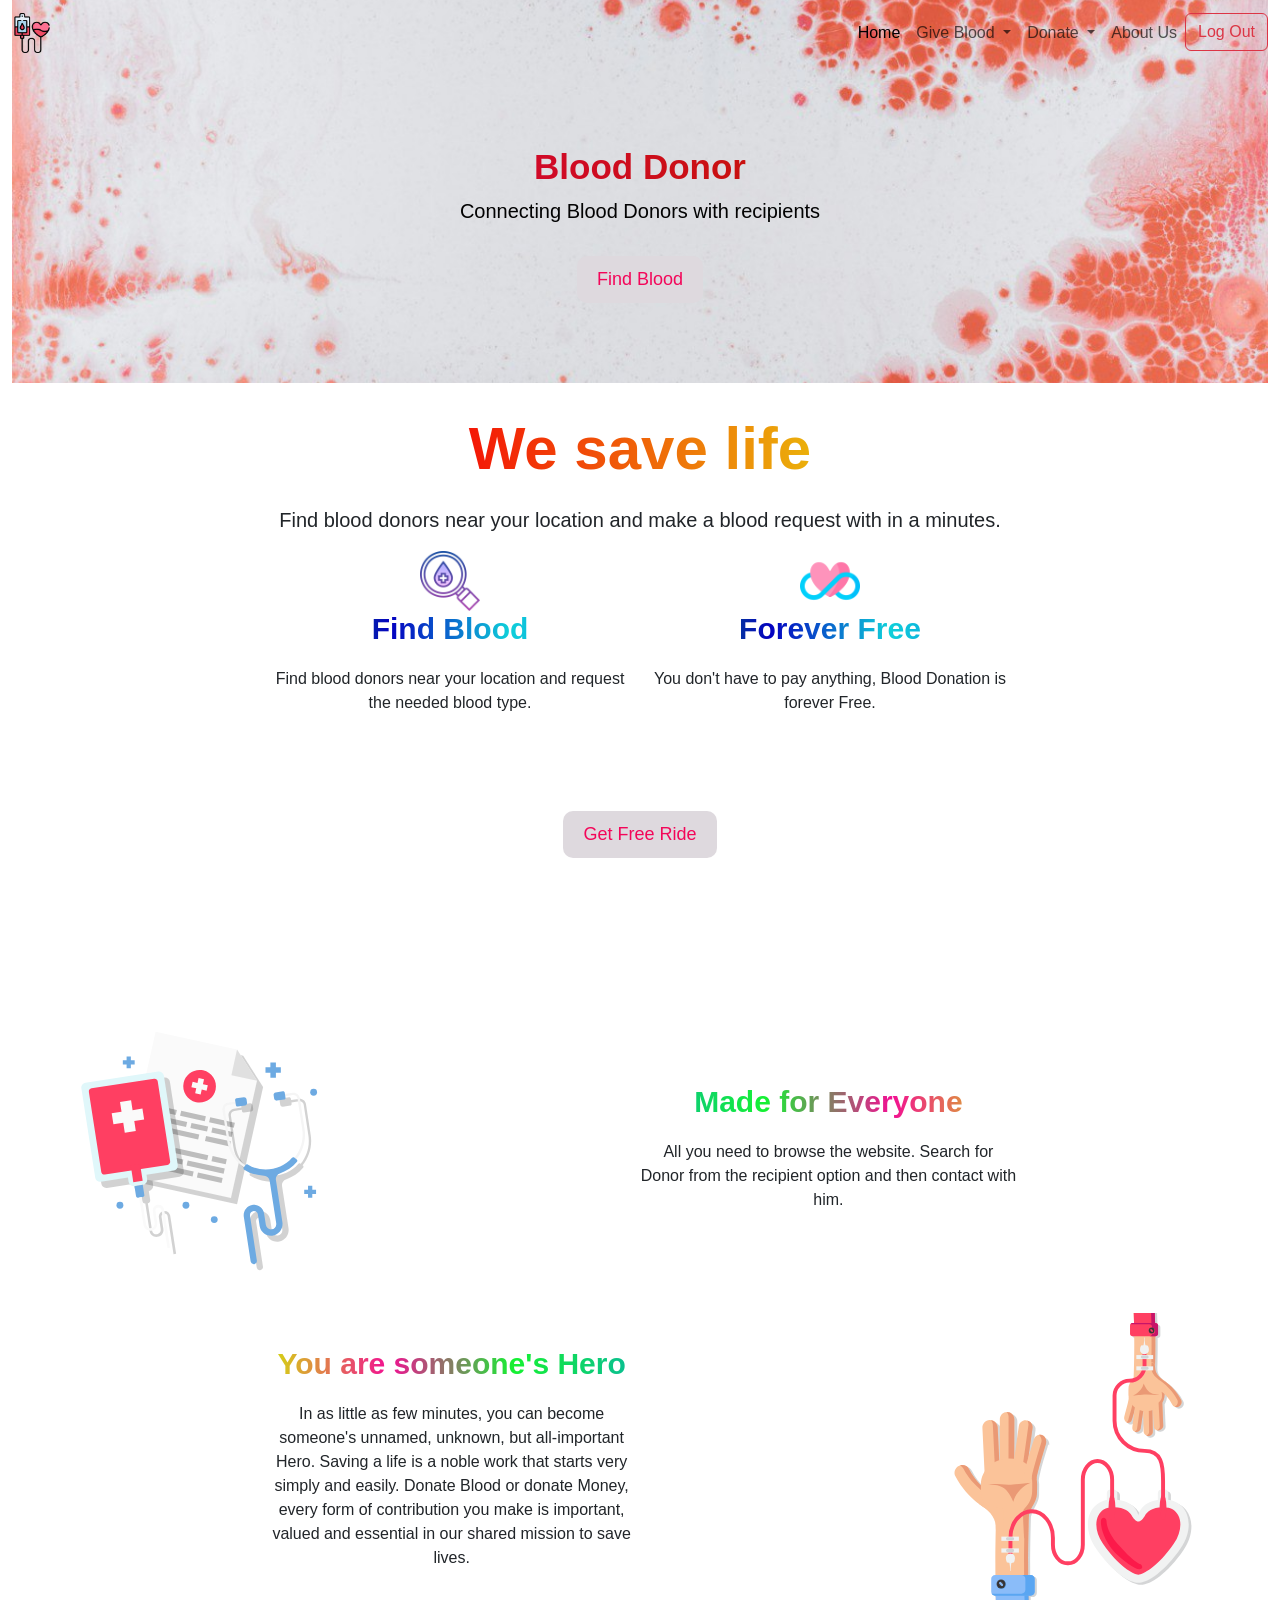
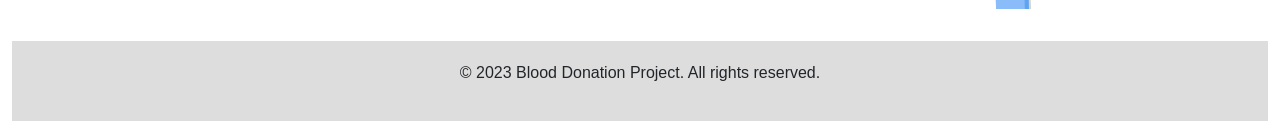
<file: index.html>
<!DOCTYPE html>
<html lang="en">
  <head>
    <meta charset="UTF-8" />
    <meta name="viewport" content="width=device-width, initial-scale=1.0" />
    <title>Blood Donation Project</title>
    <link
      href="https://cdn.jsdelivr.net/npm/bootstrap@5.3.0-alpha3/dist/css/bootstrap.min.css"
      rel="stylesheet"
      integrity="sha384-KK94CHFLLe+nY2dmCWGMq91rCGa5gtU4mk92HdvYe+M/SXH301p5ILy+dN9+nJOZ"
      crossorigin="anonymous"
    />
    <script
      src="https://cdn.jsdelivr.net/npm/bootstrap@5.3.0-alpha3/dist/js/bootstrap.bundle.min.js"
      integrity="sha384-ENjdO4Dr2bkBIFxQpeoTz1HIcje39Wm4jDKdf19U8gI4ddQ3GYNS7NTKfAdVQSZe"
      crossorigin="anonymous"
    ></script>
    <link rel="stylesheet" href="style.css" />
  </head>

  <body>
    <div class="container-fluid">
      <div class="banner">
        <header>
          <nav class="navbar navbar-expand-lg navbar-red bg-red static-top">
            <a class="navbar-brand" href="index.html">
              <img
                src="image/blood-donation.png"
                title="Blood Donor"
                alt="..."
                height="40"
              />
            </a>
            <button
              class="navbar-toggler"
              type="button"
              data-bs-toggle="collapse"
              data-bs-target="#navbarSupportedContent"
              aria-controls="navbarSupportedContent"
              aria-expanded="false"
              aria-label="Toggle navigation"
            >
              <span class="navbar-toggler-icon"></span>
            </button>
            <div class="collapse navbar-collapse" id="navbarSupportedContent">
              <ul class="navbar-nav ms-auto">
                <li class="nav-item">
                  <a
                    class="nav-link active"
                    aria-current="page"
                    href="index.html"
                    >Home</a
                  >
                </li>
                <!-- <li class="nav-item">
              <a class="nav-link" href="donar.html">Donors</a>
            </li> -->
                <li class="nav-item dropdown">
                  <a
                    class="nav-link dropdown-toggle"
                    href="#"
                    id="navbarDropdown"
                    role="button"
                    data-bs-toggle="dropdown"
                    aria-expanded="false"
                  >
                    Give Blood
                  </a>
                  <ul
                    class="dropdown-menu dropdown-menu-end"
                    aria-labelledby="navbarDropdown"
                  >
                    <li>
                      <a class="dropdown-item" href="recipient.html"
                        >Find Blood Donors</a
                      >
                    </li>
                    <li>
                      <a class="dropdown-item" href="bloodwork.html"
                        >How Blood Donation Helps</a
                      >
                    </li>
                  </ul>
                </li>
                <li class="nav-item dropdown">
                  <a
                    class="nav-link dropdown-toggle"
                    href="#"
                    id="navbarDropdown"
                    role="button"
                    data-bs-toggle="dropdown"
                    aria-expanded="false"
                  >
                    Donate
                  </a>
                  <ul
                    class="dropdown-menu dropdown-menu-end"
                    aria-labelledby="navbarDropdown"
                  >
                    <li>
                      <a class="dropdown-item" href="donar.html"
                        >Donate Blood</a
                      >
                    </li>
                    <li>
                      <a class="dropdown-item" href="donatefund.html"
                        >Donate Funds</a
                      >
                    </li>
                  </ul>
                </li>
                <li class="nav-item">
                  <a class="nav-link" href="aboutus.html">About Us</a>
                </li>

                <li class="nav-item">
                  <a href="logout.php" class="btn btn-outline-danger">Log Out</a>
                </li>
              </ul>
            </div>
          </nav>
        </header>
        <section class="hero">
          <h2 class="donor">Blood Donor</h2>
          <p>Connecting Blood Donors with recipients</p>
          <button id="donate-btn">
            <a href="recipient.html">Find Blood</a>
          </button>
        </section>
      </div>
      <main>
        <section class="about">
          <div class="about_head">
            <h2 class="save">We save life</h2>
            <p>
              Find blood donors near your location and make a blood request with
              in a minutes.
            </p>
          </div>

          <div class="container">
            <div class="row">
              <div class="col-md-4">
                <div class="about_services">
                  <div class="abt_service_icon">
                    <img
                      src="image/find.png"
                      height="60"
                      width="60"
                      alt="find blood"
                    />
                  </div>
                  <h2 class="blood">Find Blood</h2>
                  <p>
                    Find blood donors near your location and request the needed
                    blood type.
                  </p>
                </div>
              </div>

              <div class="col-md-4">
                <div class="about_services">
                  <div class="abt_service_icon">
                    <img
                      src="./image/forever.png"
                      height="60"
                      width="60"
                      alt="forever free icon"
                    />
                  </div>
                  <h2 class="forever">Forever Free</h2>
                  <p>
                    You don't have to pay anything, Blood Donation is forever
                    Free.
                  </p>
                </div>
              </div>
              <section class="hero">
                <button id="donate-btn"><a href="#">Get Free Ride</a></button>
              </section>
            </div>
          </div>

          <div class="services">
            <div class="service_icon">
              <img src="./image/emergency.svg" alt="emergency icon" />
            </div>
            <div class="service-content">
              <h2 class="made">Made for Everyone</h2>
              <p>
                All you need to browse the website. Search for Donor from the
                recipient option and then contact with him.
              </p>
            </div>
          </div>
          <div class="services">
            <div class="service-content">
              <h2 class="shero">You are someone's Hero</h2>
              <p>
                In as little as few minutes, you can become someone's unnamed,
                unknown, but all-important Hero. Saving a life is a noble work
                that starts very simply and easily. Donate Blood or donate
                Money, every form of contribution you make is important, valued
                and essential in our shared mission to save lives.
              </p>
            </div>

            <div class="service_icon">
              <img src="./image/savelife.svg" alt="save icon" />
            </div>
          </div>
        </section>
      </main>

      <footer>
        <p>&copy; 2023 Blood Donation Project. All rights reserved.</p>
      </footer>
    </div>
  </body>
</html>
</file>
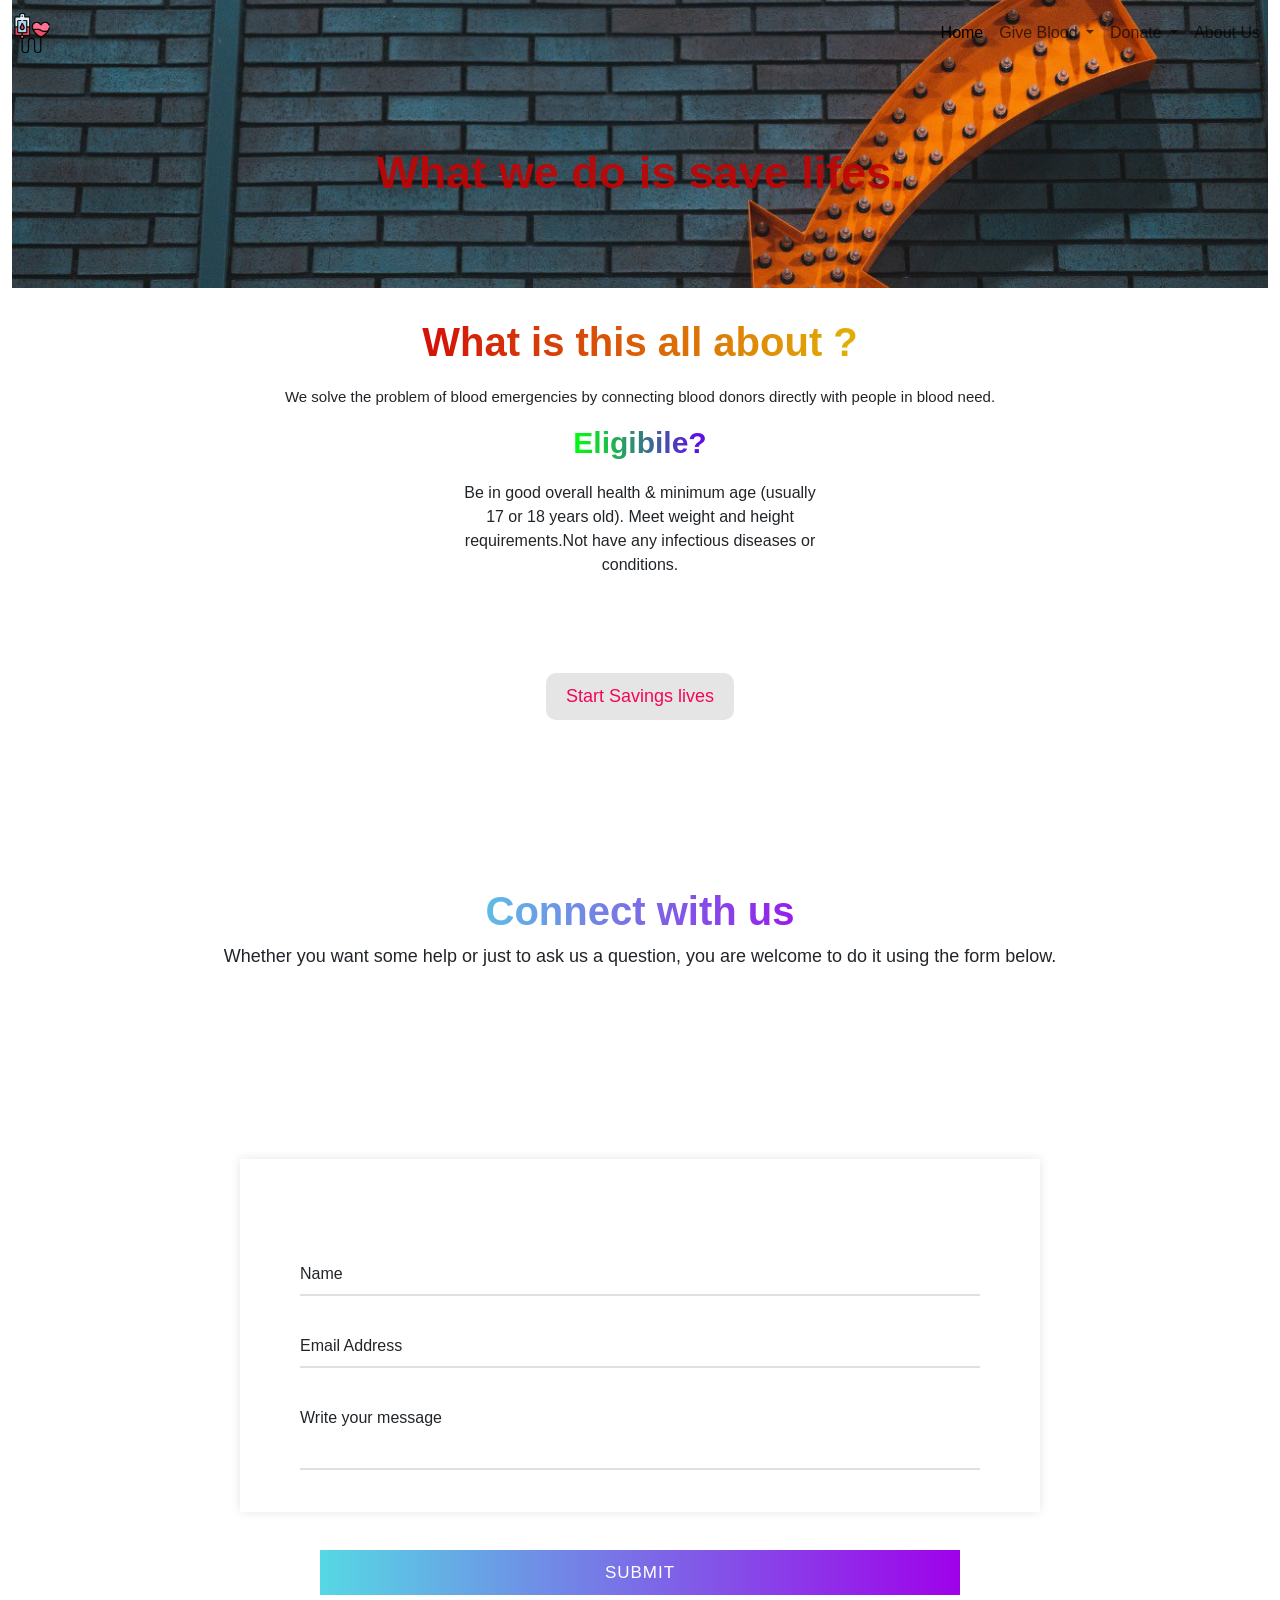
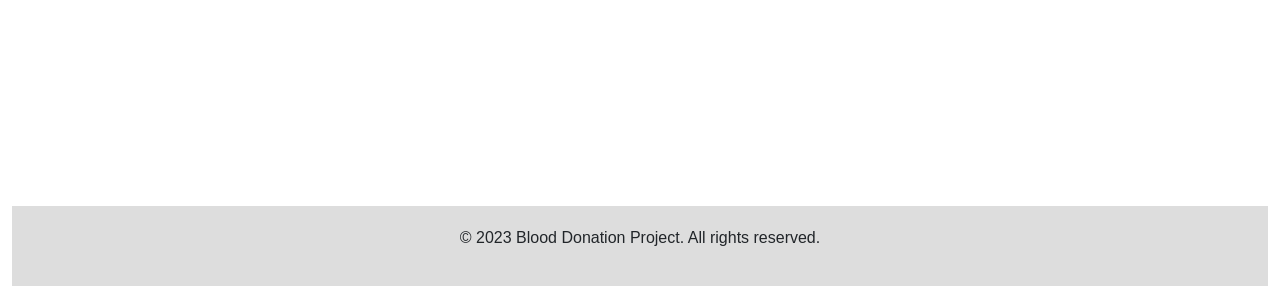
<file: aboutus.html>
<!DOCTYPE html>
<html>
  <head>
    <title>How Blood Donation Works</title>
    <link
      href="https://cdn.jsdelivr.net/npm/bootstrap@5.3.0-alpha3/dist/css/bootstrap.min.css"
      rel="stylesheet"
      integrity="sha384-KK94CHFLLe+nY2dmCWGMq91rCGa5gtU4mk92HdvYe+M/SXH301p5ILy+dN9+nJOZ"
      crossorigin="anonymous"
    />
    <script
      src="https://cdn.jsdelivr.net/npm/bootstrap@5.3.0-alpha3/dist/js/bootstrap.bundle.min.js"
      integrity="sha384-ENjdO4Dr2bkBIFxQpeoTz1HIcje39Wm4jDKdf19U8gI4ddQ3GYNS7NTKfAdVQSZe"
      crossorigin="anonymous"
    ></script>
    <link
      rel="stylesheet"
      type="text/css"
      href="https://common.olemiss.edu/_js/sweet-alert/sweet-alert.css"
    />
    <link rel="stylesheet" type="text/css" href="aboutus.css" />
  </head>
  <body>
    <div class="container-fluid">
      <div class="banner">
        <header>
          <nav class="navbar navbar-expand-lg navbar-red bg-red static-top">
            <a class="navbar-brand" href="index.html">
              <img
              src="image/blood-donation.png"
                title="Blood Donor"
                alt="..."
                height="40"
              />
            </a>
            <button
              class="navbar-toggler"
              type="button"
              data-bs-toggle="collapse"
              data-bs-target="#navbarSupportedContent"
              aria-controls="navbarSupportedContent"
              aria-expanded="false"
              aria-label="Toggle navigation"
            >
              <span class="navbar-toggler-icon"></span>
            </button>
            <div class="collapse navbar-collapse" id="navbarSupportedContent">
              <ul class="navbar-nav ms-auto">
                <li class="nav-item">
                  <a
                    class="nav-link active"
                    aria-current="page"
                    href="index.html"
                    >Home</a
                  >
                </li>
                <!-- <li class="nav-item">
                  <a class="nav-link" href="donar.html">Donors</a>
                </li> -->
                <li class="nav-item dropdown">
                  <a
                    class="nav-link dropdown-toggle"
                    href="#"
                    id="navbarDropdown"
                    role="button"
                    data-bs-toggle="dropdown"
                    aria-expanded="false"
                  >
                    Give Blood
                  </a>
                  <ul
                    class="dropdown-menu dropdown-menu-end"
                    aria-labelledby="navbarDropdown"
                  >
                    <li>
                      <a class="dropdown-item" href="recipient.html"
                        >Find Blood Donors</a
                      >
                    </li>
                    <li>
                      <a class="dropdown-item" href="bloodwork.html"
                        >How blood Donation Helps</a
                      >
                    </li>
                  </ul>
                </li>
                <li class="nav-item dropdown">
                  <a
                    class="nav-link dropdown-toggle"
                    href="bloodwork.html"
                    id="navbarDropdown"
                    role="button"
                    data-bs-toggle="dropdown"
                    aria-expanded="false"
                  >
                    Donate
                  </a>
                  <ul
                    class="dropdown-menu dropdown-menu-end"
                    aria-labelledby="navbarDropdown"
                  >
                    <li>
                      <a class="dropdown-item" href="donar.html"
                        >Donate Blood</a
                      >
                    </li>
                    <li>
                      <a class="dropdown-item" href="donatefund.html"
                        >Donate Funds</a
                      >
                    </li>
                  </ul>
                </li>
                <li class="nav-item">
                  <a class="nav-link" href="aboutus.html">About Us</a>
                </li>
              </ul>
            </div>
          </nav>
        </header>
        <section class="hero">
          <h1 class="">What we do is save lifes.</h1>
        </section>
      </div>
      <main>
        <section class="about">
          <div class="about_head">
            <h2 class="allabout">What is this all about ?</h2>
            <p>
              We solve the problem of blood emergencies by connecting blood
              donors directly with people in blood need.
            </p>
          </div>

          <div class="container">
            <div class="row">
              <div class="col-md-4">
                <div class="about_services">
                  <h2 class="eligable">Eligibile?</h2>
                  <p>
                    Be in good overall health & minimum age (usually 17 or 18
                    years old). Meet weight and height requirements.Not have any
                    infectious diseases or conditions.
                  </p>
                </div>
              </div>
              <section class="hero">
                <button id="donate-btn">
                  <a href="./donar.html">Start Savings lives</a>
                </button>
              </section>
            </div>
          </div>
        </section>
      </main>
      <div class="form-main">
        <h2 class="text">Connect with us</h2>
        <p>
          Whether you want some help or just to ask us a question, you are
          welcome to do it using the form below.
        </p>
      </div>

      <div class="connect">
        <div class="containerr">
          <!-- <div class="text">Responsive Contact us Form</div> -->
          <form
            action="aboutus.php"
            method="post"
            onsubmit="return commentAlert()"
            name="donationForm"
          >
            <div class="form-row">
              <div class="input-data">
                <input type="text" class="name" name="name" required />
                <div class="underline"></div>
                <label for="">Name</label>
              </div>
            </div>
            <div class="form-row">
              <div class="input-data">
                <input type="email" class="email" name="email" required />
                <div class="underline"></div>
                <label for="">Email Address</label>
              </div>
            </div>
            <div class="form-row">
              <div class="input-data textarea">
                <textarea
                  rows="8"
                  cols="80"
                  class="comments"
                  name="comments"
                  required
                ></textarea>
                <br />
                <div class="underline"></div>
                <label for="">Write your message</label>
                <br />
                <div class="form-row submit-btn">
                  <div class="input-data">
                    <div class="inner"></div>

                    <input type="submit" value="submit" />
                  </div>
                </div>
              </div>
            </div>
          </form>
        </div>
      </div>

      <footer>
        <p>&copy; 2023 Blood Donation Project. All rights reserved.</p>
      </footer>
    </div>
    <script src="aboutus.js"></script>
  </body>
</html>
</file>
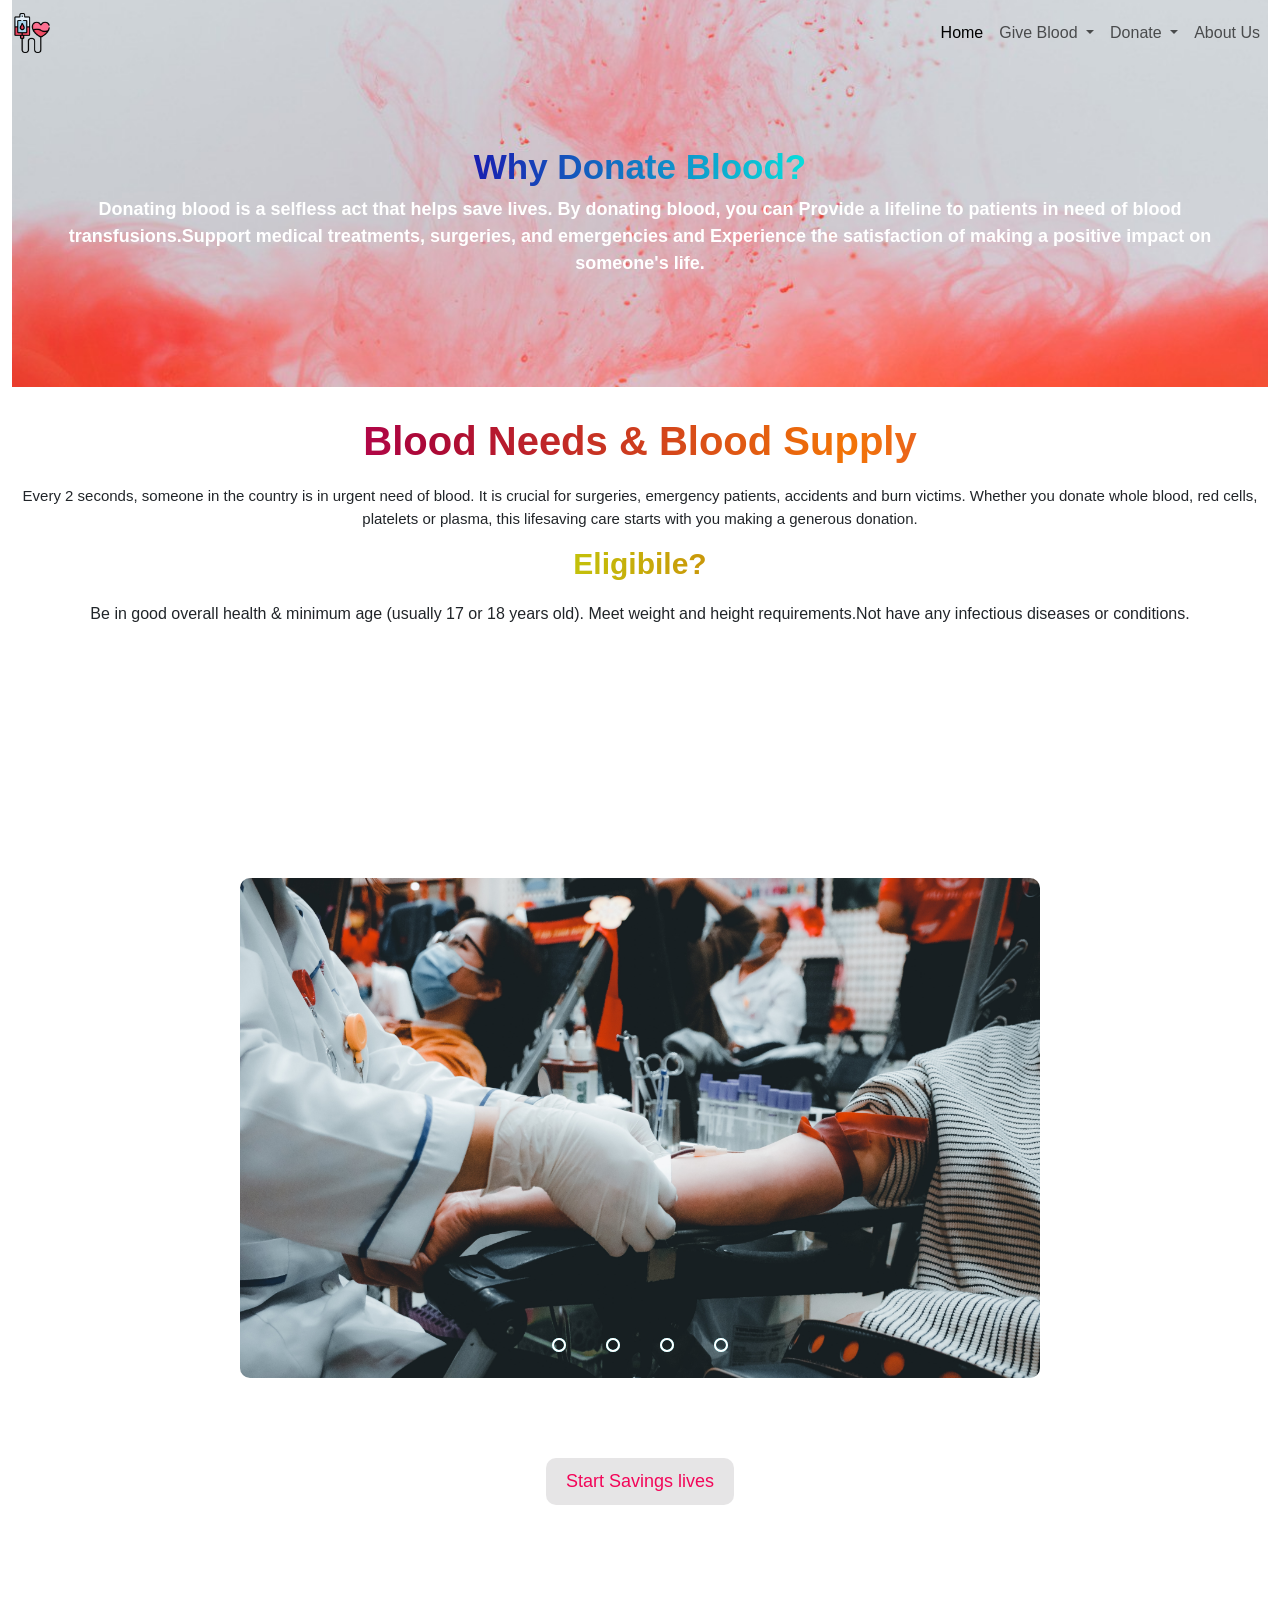
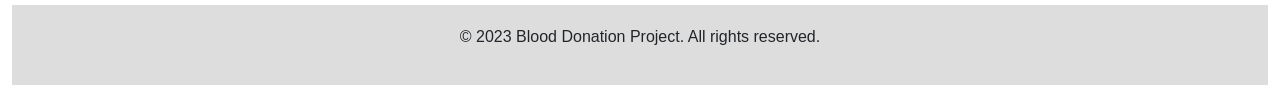
<file: bloodwork.html>
<!DOCTYPE html>
<html>
  <head>
    <title>How Blood Donation Works</title>
    <link
      href="https://cdn.jsdelivr.net/npm/bootstrap@5.3.0-alpha3/dist/css/bootstrap.min.css"
      rel="stylesheet"
      integrity="sha384-KK94CHFLLe+nY2dmCWGMq91rCGa5gtU4mk92HdvYe+M/SXH301p5ILy+dN9+nJOZ"
      crossorigin="anonymous"
    />
    <script
      src="https://cdn.jsdelivr.net/npm/bootstrap@5.3.0-alpha3/dist/js/bootstrap.bundle.min.js"
      integrity="sha384-ENjdO4Dr2bkBIFxQpeoTz1HIcje39Wm4jDKdf19U8gI4ddQ3GYNS7NTKfAdVQSZe"
      crossorigin="anonymous"
    ></script>
    <link rel="stylesheet" type="text/css" href="bloodwork.css" />
  </head>
  <body>
    <div class="container-fluid">
      <div class="banner">
        <header>
          <nav class="navbar navbar-expand-lg navbar-red bg-red static-top">
            <a class="navbar-brand" href="index.html">
              <img
              src="image/blood-donation.png"
                title="Blood Donor"
                alt="..."
                height="40"
              />
            </a>
            <button
              class="navbar-toggler"
              type="button"
              data-bs-toggle="collapse"
              data-bs-target="#navbarSupportedContent"
              aria-controls="navbarSupportedContent"
              aria-expanded="false"
              aria-label="Toggle navigation"
            >
              <span class="navbar-toggler-icon"></span>
            </button>
            <div class="collapse navbar-collapse" id="navbarSupportedContent">
              <ul class="navbar-nav ms-auto">
                <li class="nav-item">
                  <a
                    class="nav-link active"
                    aria-current="page"
                    href="index.html"
                    >Home</a
                  >
                </li>
                <!-- <li class="nav-item">
                  <a class="nav-link" href="donar.html">Donors</a>
                </li> -->
                <li class="nav-item dropdown">
                  <a
                    class="nav-link dropdown-toggle"
                    href="#"
                    id="navbarDropdown"
                    role="button"
                    data-bs-toggle="dropdown"
                    aria-expanded="false"
                  >
                    Give Blood
                  </a>
                  <ul
                    class="dropdown-menu dropdown-menu-end"
                    aria-labelledby="navbarDropdown"
                  >
                    <li>
                      <a class="dropdown-item" href="recipient.html"
                        >Find Blood Donors</a
                      >
                    </li>
                    <li>
                      <a class="dropdown-item" href="bloodwork.html"
                        >How blood Donation Helps</a
                      >
                    </li>
                  </ul>
                </li>
                <li class="nav-item dropdown">
                  <a
                    class="nav-link dropdown-toggle"
                    href="#"
                    id="navbarDropdown"
                    role="button"
                    data-bs-toggle="dropdown"
                    aria-expanded="false"
                  >
                    Donate
                  </a>
                  <ul
                    class="dropdown-menu dropdown-menu-end"
                    aria-labelledby="navbarDropdown"
                  >
                    <li>
                      <a class="dropdown-item" href="donar.html"
                        >Donate Blood</a
                      >
                    </li>
                    <li>
                      <a class="dropdown-item" href="donatefund.html"
                        >Donate Funds</a
                      >
                    </li>
                  </ul>
                </li>
                <li class="nav-item">
                  <a class="nav-link" href="aboutus.html">About Us</a>
                </li>
              </ul>
            </div>
          </nav>
        </header>
        <section class="hero">
          <h2 class="why">Why Donate Blood?</h2>
          <p>
            Donating blood is a selfless act that helps save lives. By donating
            blood, you can Provide a lifeline to patients in need of blood
            transfusions.Support medical treatments, surgeries, and emergencies
            and Experience the satisfaction of making a positive impact on
            someone's life.
          </p>
        </section>
      </div>
      <main>
        <section class="about">
          <div class="about_head">
            <h2 class="needs">Blood Needs & Blood Supply</h2>
            <p>
              Every 2 seconds, someone in the country is in urgent need of
              blood. It is crucial for surgeries, emergency patients, accidents
              and burn victims. Whether you donate whole blood, red cells,
              platelets or plasma, this lifesaving care starts with you making a
              generous donation.
            </p>
          </div>

          <div class="container">
            <div class="about_services">
              <h2 class="eligable">Eligibile?</h2>
              <p>
                Be in good overall health & minimum age (usually 17 or 18 years
                old). Meet weight and height requirements.Not have any
                infectious diseases or conditions.
              </p>
            </div>
          </div>

          <div class="campain">
            <!--  image slide start -->

            <div class="container-1st">
              <div class="slider">
                <div class="slides">
                  <!-- radio -->

                  <input type="radio" name="radio-btn" id="radio1" />
                  <input type="radio" name="radio-btn" id="radio2" />
                  <input type="radio" name="radio-btn" id="radio3" />
                  <input type="radio" name="radio-btn" id="radio4" />

                  <!-- radio end -->

                  <!-- slide image start -->

                  <div class="slide first">
                    <img src="./image/campain1.jpg" alt="" />
                  </div>
                  <div class="slide second">
                    <img src="./image/campain2.jpg" alt="" />
                  </div>
                  <div class="slide third">
                    <img src="./image/campain5.jpg" alt="" />
                  </div>
                  <div class="slide fourth">
                    <img src="./image/campain4.jpg" alt="" />
                  </div>
                  <!--  image slide end -->

                  <!-- Automatic navigation -->
                  <div class="navigation-auto">
                    <div class="auto-btn1"></div>
                    <div class="auto-btn2"></div>
                    <div class="auto-btn3"></div>
                    <div class="auto-btn4"></div>
                  </div>

                  <!-- Automatic navigation end -->
                </div>
                <!-- manual navigation start -->
                <div class="navigation-manual">
                  <label for="radio1" class="manual-btn"></label>
                  <label for="radio2" class="manual-btn"></label>
                  <label for="radio3" class="manual-btn"></label>
                  <label for="radio4" class="manual-btn"></label>
                </div>

                <!-- manual navigation end -->
              </div>
            </div>
          </div>

          <section class="hero">
            <button id="donate-btn">
              <a href="./donar.html">Start Savings lives</a>
            </button>
          </section>
        </section>
      </main>

      <footer>
        <p>&copy; 2023 Blood Donation Project. All rights reserved.</p>
      </footer>
    </div>
    <script type="text/javascript">
      var counter = 1;
      setInterval(function () {
        document.getElementById("radio" + counter).checked = true;
        counter++;
        if (counter > 4) {
          counter = 1;
        }
      }, 5000);
    </script>
  </body>
</html>
</file>
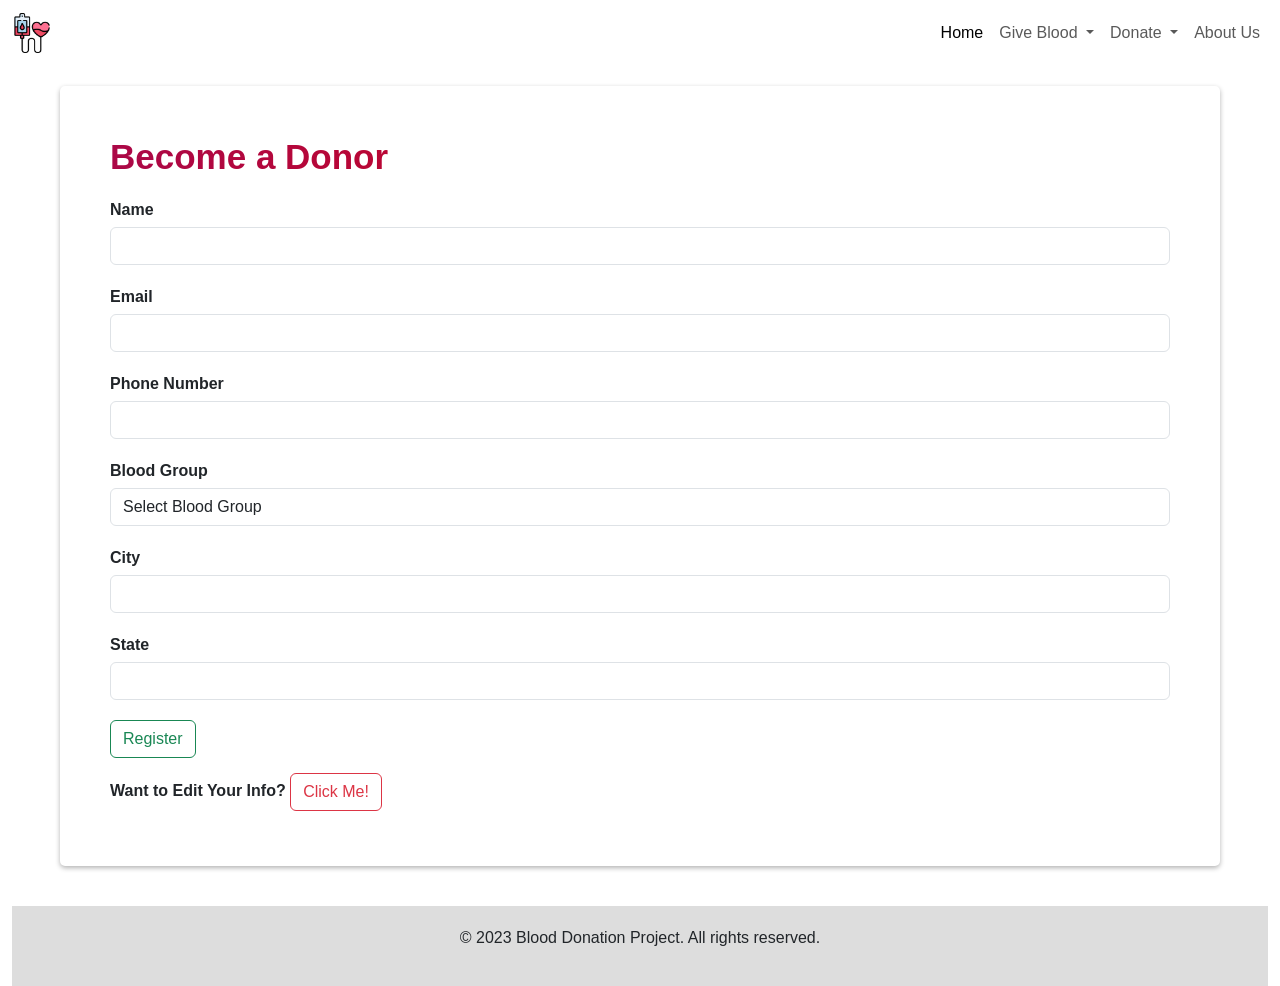
<file: donar.html>
<!DOCTYPE html>
<html lang="en">
  <head>
    <meta charset="UTF-8" />
    <meta name="viewport" content="width=device-width, initial-scale=1.0" />
    <title>Blood Donor Registration</title>
    <link
      rel="stylesheet"
      type="text/css"
      href="https://common.olemiss.edu/_js/sweet-alert/sweet-alert.css"
    />
    <link
      href="https://cdn.jsdelivr.net/npm/bootstrap@5.3.0-alpha3/dist/css/bootstrap.min.css"
      rel="stylesheet"
      integrity="sha384-KK94CHFLLe+nY2dmCWGMq91rCGa5gtU4mk92HdvYe+M/SXH301p5ILy+dN9+nJOZ"
      crossorigin="anonymous"
    />
    <script
      src="https://cdn.jsdelivr.net/npm/bootstrap@5.3.0-alpha3/dist/js/bootstrap.bundle.min.js"
      integrity="sha384-ENjdO4Dr2bkBIFxQpeoTz1HIcje39Wm4jDKdf19U8gI4ddQ3GYNS7NTKfAdVQSZe"
      crossorigin="anonymous"
    ></script>

    <link rel="stylesheet" href="donar.css" />
  </head>
  <body>
    <div class="container-fluid">
      <div class="banner">
        <header>
          <nav class="navbar navbar-expand-lg navbar-red bg-red static-top">
            <a class="navbar-brand" href="index.html">
              <img
              src="image/blood-donation.png"
                title="Blood Donor"
                alt="..."
                height="40"
              />
            </a>
            <button
              class="navbar-toggler"
              type="button"
              data-bs-toggle="collapse"
              data-bs-target="#navbarSupportedContent"
              aria-controls="navbarSupportedContent"
              aria-expanded="false"
              aria-label="Toggle navigation"
            >
              <span class="navbar-toggler-icon"></span>
            </button>
            <div class="collapse navbar-collapse" id="navbarSupportedContent">
              <ul class="navbar-nav ms-auto">
                <li class="nav-item">
                  <a
                    class="nav-link active"
                    aria-current="page"
                    href="index.html"
                    >Home</a
                  >
                </li>
                <!-- <li class="nav-item">
                <a class="nav-link" href="donar.html">Donors</a>
              </li> -->
                <li class="nav-item dropdown">
                  <a
                    class="nav-link dropdown-toggle"
                    href="#"
                    id="navbarDropdown"
                    role="button"
                    data-bs-toggle="dropdown"
                    aria-expanded="false"
                  >
                    Give Blood
                  </a>
                  <ul
                    class="dropdown-menu dropdown-menu-end"
                    aria-labelledby="navbarDropdown"
                  >
                    <li>
                      <a class="dropdown-item" href="recipient.html"
                        >Find Blood Donors</a
                      >
                    </li>
                    <li>
                      <a class="dropdown-item" href="bloodwork.html"
                        >How Blood Donation Helps</a
                      >
                    </li>
                  </ul>
                </li>
                <li class="nav-item dropdown">
                  <a
                    class="nav-link dropdown-toggle"
                    href="#"
                    id="navbarDropdown"
                    role="button"
                    data-bs-toggle="dropdown"
                    aria-expanded="false"
                  >
                    Donate
                  </a>
                  <ul
                    class="dropdown-menu dropdown-menu-end"
                    aria-labelledby="navbarDropdown"
                  >
                    <li>
                      <a class="dropdown-item" href="donar.html"
                        >Donate Blood</a
                      >
                    </li>
                    <li>
                      <a class="dropdown-item" href="donatefund.html"
                        >Donate Funds</a
                      >
                    </li>
                  </ul>
                </li>
                <li class="nav-item">
                  <a class="nav-link" href="aboutus.html">About Us</a>
                </li>
              </ul>
            </div>
          </nav>
        </header>
      </div>
      <main>
        <section class="donor-form">
          <h2 class="become">Become a Donor</h2>
          <form
            action="donar.php"
            method="post"
            onsubmit="return validateform()"
            name="donationForm"
          >
            <label for="name">Name</label>
            <input
              type="text"
              id="name"
              name="name"
              required
              class="form-control"
            />

            <label for="email">Email</label>
            <input
              type="email"
              id="email"
              name="email"
              required
              class="form-control"
            />

            <label for="phone">Phone Number</label>
            <input
              type="text"
              id="phone"
              name="phone"
              required
              class="form-control"
            />

            <label for="blood-group">Blood Group</label>
            <select
              id="blood-group"
              name="blood-group"
              required
              class="form-control"
            >
              <option value="">Select Blood Group</option>
              <option value="A+">A+</option>
              <option value="A-">A-</option>
              <option value="B+">B+</option>
              <option value="B-">B-</option>
              <option value="AB+">AB+</option>
              <option value="AB-">AB-</option>
              <option value="O+">O+</option>
              <option value="O-">O-</option>
            </select>

            <label for="city">City</label>
            <input
              type="text"
              id="city"
              name="city"
              required
              class="form-control"
            />

            <label for="state">State</label>
            <input type="text" id="state" name="state" class="form-control" />

            <button
              type="submit"
              id="submit"
              class="btn btn-outline-success"
              style="margin-bottom: 15px"
            >
              Register
            </button>

            <label for="update"
              >Want to Edit Your Info?
              <button
                id="clickButton"
                type="button"
                class="btn btn-outline-danger"
              >
                Click Me!
              </button></label
            >
          </form>
        </section>
      </main>

      <footer>
        <p>&copy; 2023 Blood Donation Project. All rights reserved.</p>
      </footer>
    </div>
    <script src="donar.js"></script>
    <script src="https://common.olemiss.edu/_js/sweet-alert/sweet-alert.min.js"></script>
  </body>
</html>
</file>
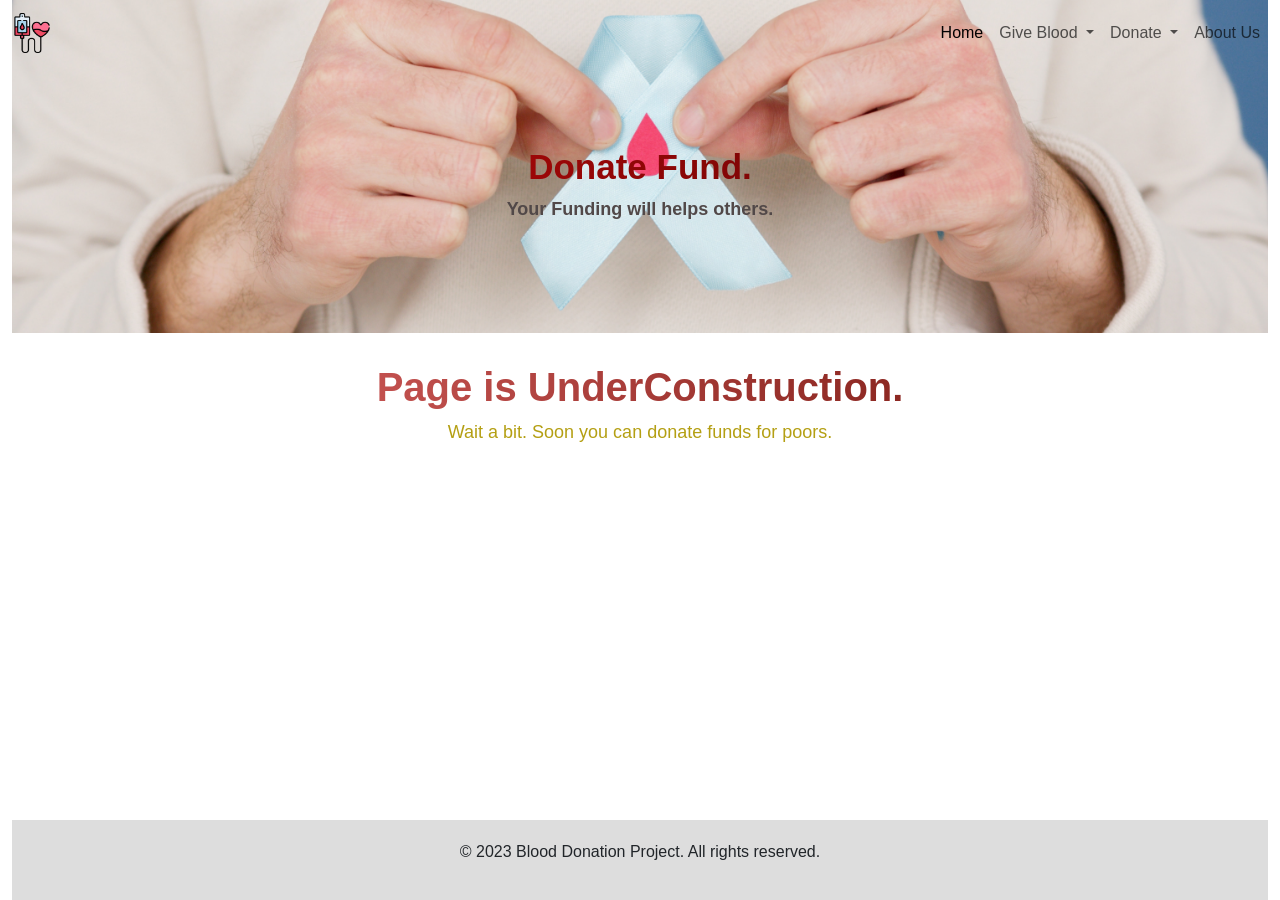
<file: donatefund.html>
<!DOCTYPE html>
<html>
  <head>
    <title>How Blood Donation Works</title>
    <link
      href="https://cdn.jsdelivr.net/npm/bootstrap@5.3.0-alpha3/dist/css/bootstrap.min.css"
      rel="stylesheet"
      integrity="sha384-KK94CHFLLe+nY2dmCWGMq91rCGa5gtU4mk92HdvYe+M/SXH301p5ILy+dN9+nJOZ"
      crossorigin="anonymous"
    />
    <script
      src="https://cdn.jsdelivr.net/npm/bootstrap@5.3.0-alpha3/dist/js/bootstrap.bundle.min.js"
      integrity="sha384-ENjdO4Dr2bkBIFxQpeoTz1HIcje39Wm4jDKdf19U8gI4ddQ3GYNS7NTKfAdVQSZe"
      crossorigin="anonymous"
    ></script>
    <style>
      body {
        font-family: Arial, sans-serif;
        line-height: 1.5;
        height: auto;
      }
      .banner {
        background-image: url("image/blood_help1.jpg");
        background-size: cover;
        background-position: center;
        background-repeat: no-repeat;
        /* Additional styles for the background image */
      }

      .hero {
        text-align: center;
        padding: 80px 20px;
        color: #ffffff;
        font-weight: bold;
      }

      .hero h2 {
        margin-top: 0;
        color: #af021cee;
        font-size: 35px;
        font-weight: bold;
      }

      .hero p {
        font-size: 18px;
        margin-bottom: 30px;
        color: rgb(81, 72, 72);
      }

      footer {
        background-color: #ddd;
        padding: 20px;
        text-align: center;
        margin-top: 20px;
      }
      .about {
        text-align: center;
      }
      .about_head {
        padding-top: 30px;
      }
      .about_head h2 {
        color: #dc143c;
        font-size: 40px;
        font-weight: 700;
      }
      .about_head p {
        font-size: 18px;
        display: flex;
        align-items: flex-start;
        justify-content: center;
        color: #af9802ee;
      }

      /* ............... */

      @import url("https://fonts.googleapis.com/css?family=Poppins:400,500,600,700&display=swap");
      .why {
        text-align: center;
        font-size: 35px;
        font-weight: 600;
        background: -webkit-linear-gradient(
          right,
          #470303,
          #d70a0a
        );
        -webkit-background-clip: text;
        -webkit-text-fill-color: transparent;
      }

      .needs {
        text-align: center;
        font-size: 35px;
        font-weight: 600;
        background: -webkit-linear-gradient(
          right,
          #670b03,
          #e76d6d
        );
        -webkit-background-clip: text;
        -webkit-text-fill-color: transparent;
      }
    </style>
  </head>
  <body>
    <div class="container-fluid d-flex flex-column min-vh-100">
      <div class="banner">
        <header>
          <nav class="navbar navbar-expand-lg navbar-red bg-red static-top">
            <a class="navbar-brand" href="index.html">
              <img
              src="image/blood-donation.png"
                title="Blood Donor"
                alt="..."
                height="40"
              />
            </a>
            <button
              class="navbar-toggler"
              type="button"
              data-bs-toggle="collapse"
              data-bs-target="#navbarSupportedContent"
              aria-controls="navbarSupportedContent"
              aria-expanded="false"
              aria-label="Toggle navigation"
            >
              <span class="navbar-toggler-icon"></span>
            </button>
            <div class="collapse navbar-collapse" id="navbarSupportedContent">
              <ul class="navbar-nav ms-auto">
                <li class="nav-item">
                  <a
                    class="nav-link active"
                    aria-current="page"
                    href="index.html"
                    >Home</a
                  >
                </li>
                <!-- <li class="nav-item">
                  <a class="nav-link" href="donar.html">Donors</a>
                </li> -->
                <li class="nav-item dropdown">
                  <a
                    class="nav-link dropdown-toggle"
                    href="#"
                    id="navbarDropdown"
                    role="button"
                    data-bs-toggle="dropdown"
                    aria-expanded="false"
                  >
                    Give Blood
                  </a>
                  <ul
                    class="dropdown-menu dropdown-menu-end"
                    aria-labelledby="navbarDropdown"
                  >
                    <li>
                      <a class="dropdown-item" href="recipient.html"
                        >Find Blood Donors</a
                      >
                    </li>
                    <li>
                      <a class="dropdown-item" href="bloodwork.html"
                        >How blood Donation Helps</a
                      >
                    </li>
                  </ul>
                </li>
                <li class="nav-item dropdown">
                  <a
                    class="nav-link dropdown-toggle"
                    href="#"
                    id="navbarDropdown"
                    role="button"
                    data-bs-toggle="dropdown"
                    aria-expanded="false"
                  >
                    Donate
                  </a>
                  <ul
                    class="dropdown-menu dropdown-menu-end"
                    aria-labelledby="navbarDropdown"
                  >
                    <li>
                      <a class="dropdown-item" href="donar.html"
                        >Donate Blood</a
                      >
                    </li>
                    <li>
                      <a class="dropdown-item" href="donatefund.html"
                        >Donate Funds</a
                      >
                    </li>
                  </ul>
                </li>
                <li class="nav-item">
                  <a class="nav-link" href="aboutus.html">About Us</a>
                </li>
              </ul>
            </div>
          </nav>
        </header>
        <section class="hero">
          <h2 class="why">Donate Fund.</h2>
          <p>Your Funding will helps others.</p>
        </section>
      </div>
      <main class="flex-grow-1">
        <section class="about">
          <div class="about_head">
            <h2 class="needs">Page is UnderConstruction.</h2>
            <p>Wait a bit. Soon you can donate funds for poors.</p>
          </div>
        </section>
      </main>

      <footer>
        <p>&copy; 2023 Blood Donation Project. All rights reserved.</p>
      </footer>
    </div>
  </body>
</html>
</file>
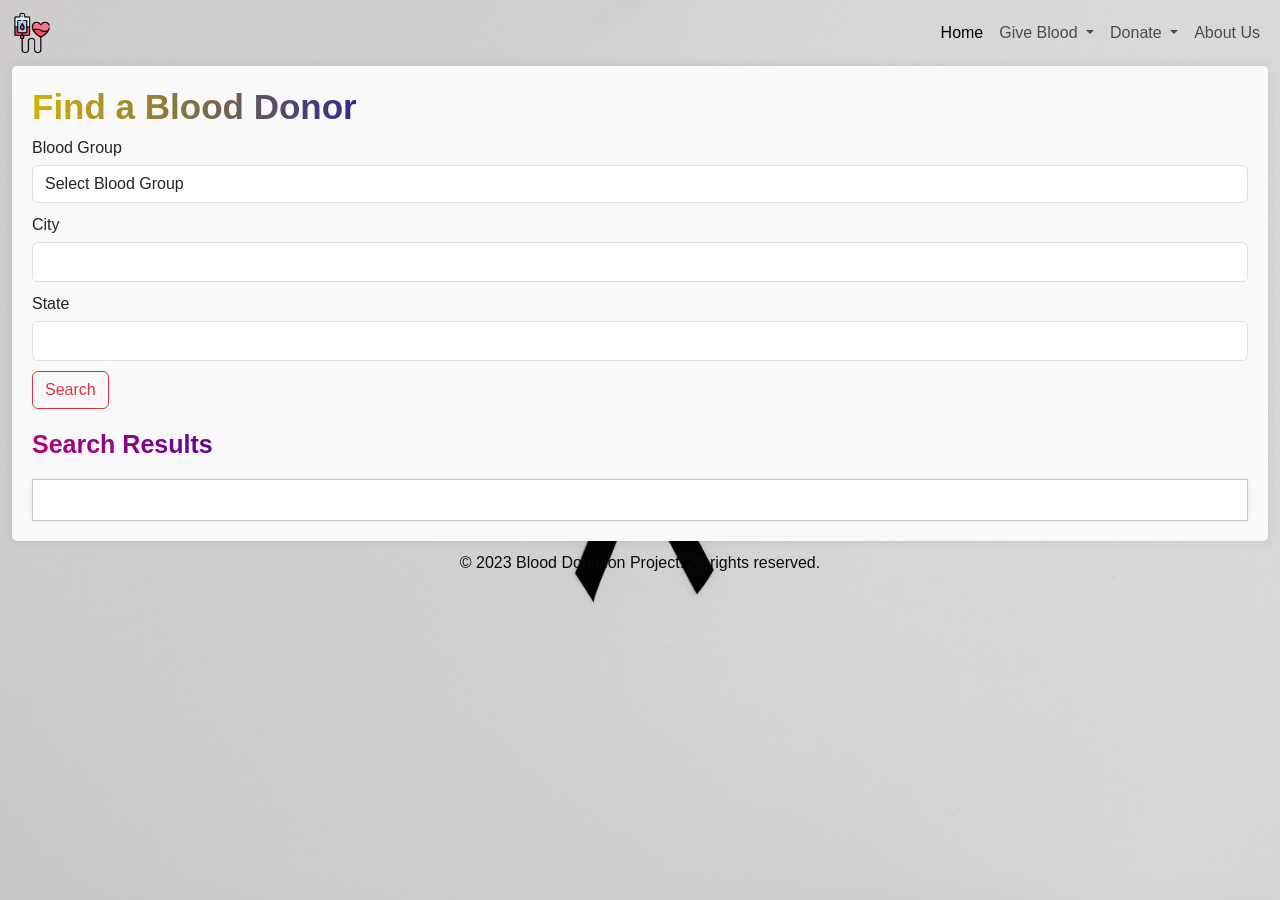
<file: recipient.html>
<!DOCTYPE html>
<!--
Click nbfs://nbhost/SystemFileSystem/Templates/Licenses/license-default.txt to change this license
Click nbfs://nbhost/SystemFileSystem/Templates/ClientSide/html.html to edit this template
-->

<html lang="en">
  <head>
    <meta charset="UTF-8" />
    <meta name="viewport" content="width=device-width, initial-scale=1.0" />
    <title>Blood Recipients</title>
    <link
      href="https://cdn.jsdelivr.net/npm/bootstrap@5.3.0-alpha3/dist/css/bootstrap.min.css"
      rel="stylesheet"
      integrity="sha384-KK94CHFLLe+nY2dmCWGMq91rCGa5gtU4mk92HdvYe+M/SXH301p5ILy+dN9+nJOZ"
      crossorigin="anonymous"
    />
    <script
      src="https://cdn.jsdelivr.net/npm/bootstrap@5.3.0-alpha3/dist/js/bootstrap.bundle.min.js"
      integrity="sha384-ENjdO4Dr2bkBIFxQpeoTz1HIcje39Wm4jDKdf19U8gI4ddQ3GYNS7NTKfAdVQSZe"
      crossorigin="anonymous"
    ></script>
    <link rel="stylesheet" href="recipient.css" />
  </head>
  <body>
    <div class="container-fluid">
      <div class="banner">
        <header>
          <nav class="navbar navbar-expand-lg navbar-red bg-red static-top">
            <a class="navbar-brand" href="index.html">
              <img
                src="image/blood-donation.png"
                title="Blood Donor"
                alt="..."
                height="40"
              />
            </a>
            <button
              class="navbar-toggler"
              type="button"
              data-bs-toggle="collapse"
              data-bs-target="#navbarSupportedContent"
              aria-controls="navbarSupportedContent"
              aria-expanded="false"
              aria-label="Toggle navigation"
            >
              <span class="navbar-toggler-icon"></span>
            </button>
            <div class="collapse navbar-collapse" id="navbarSupportedContent">
              <ul class="navbar-nav ms-auto">
                <li class="nav-item">
                  <a
                    class="nav-link active"
                    aria-current="page"
                    href="index.html"
                    >Home</a
                  >
                </li>
                <!-- <li class="nav-item">
                <a class="nav-link" href="donar.html">Donors</a>
              </li> -->
                <li class="nav-item dropdown">
                  <a
                    class="nav-link dropdown-toggle"
                    href="#"
                    id="navbarDropdown"
                    role="button"
                    data-bs-toggle="dropdown"
                    aria-expanded="false"
                  >
                    Give Blood
                  </a>
                  <ul
                    class="dropdown-menu dropdown-menu-end"
                    aria-labelledby="navbarDropdown"
                  >
                    <li>
                      <a class="dropdown-item" href="recipient.html"
                        >Find Blood Donors</a
                      >
                    </li>
                    <li>
                      <a class="dropdown-item" href="bloodwork.html"
                        >How Blood Donation Helps</a
                      >
                    </li>
                  </ul>
                </li>
                <li class="nav-item dropdown">
                  <a
                    class="nav-link dropdown-toggle"
                    href="#"
                    id="navbarDropdown"
                    role="button"
                    data-bs-toggle="dropdown"
                    aria-expanded="false"
                  >
                    Donate
                  </a>
                  <ul
                    class="dropdown-menu dropdown-menu-end"
                    aria-labelledby="navbarDropdown"
                  >
                    <li>
                      <a class="dropdown-item" href="donar.html"
                        >Donate Blood</a
                      >
                    </li>
                    <li>
                      <a class="dropdown-item" href="donatefund.html"
                        >Donate Funds</a
                      >
                    </li>
                  </ul>
                </li>
                <li class="nav-item">
                  <a class="nav-link" href="aboutus.html">About Us</a>
                </li>
              </ul>
            </div>
          </nav>
        </header>
      </div>
      <main>
        <section class="recipient-list">
          <h2 class="find">Find a Blood Donor</h2>
          <form method="post" id="search-form">
            <label for="blood-group">Blood Group</label>
            <select
              id="blood-group"
              name="blood-group"
              class="form-control"
              required
            >
              <option value="">Select Blood Group</option>
              <option value="A+">A+</option>
              <option value="A-">A-</option>
              <option value="B+">B+</option>
              <option value="B-">B-</option>
              <option value="AB+">AB+</option>
              <option value="AB-">AB-</option>
              <option value="O+">O+</option>
              <option value="O-">O-</option>
            </select>

            <label for="city">City</label>
            <input
              type="text"
              id="city"
              name="city"
              class="form-control"
              required
            />

            <label for="state">State</label>
            <input
              type="text"
              id="state"
              name="state"
              class="form-control"
              required
            />

            <!--				<label for="pincode">Pincode</label>
          <input type="text" id="pincode" name="pincode" pattern="[0-9]{6}" required>-->

            <button type="submit" class="btn btn-outline-danger">Search</button>
          </form>

          <div class="recipient-results">
            <h3 class="search">Search Results</h3>
          </div>
          <div id="search-results" class="search-result"></div>
        </section>
      </main>
      <footer>
        <p>&copy; 2023 Blood Donation Project. All rights reserved.</p>
      </footer>
      <script>
        const form = document.querySelector("#search-form");
        const searchResults = document.querySelector("#search-results");

        form.addEventListener("submit", function (event) {
          event.preventDefault();

          const formData = new FormData(form);

          fetch("recipient-search.php", {
            method: "POST",
            body: formData,
          })
            .then((response) => response.text())
            .then((data) => {
              searchResults.innerHTML = data;
            });
        });
      </script>
    </div>
  </body>
</html>
</file>
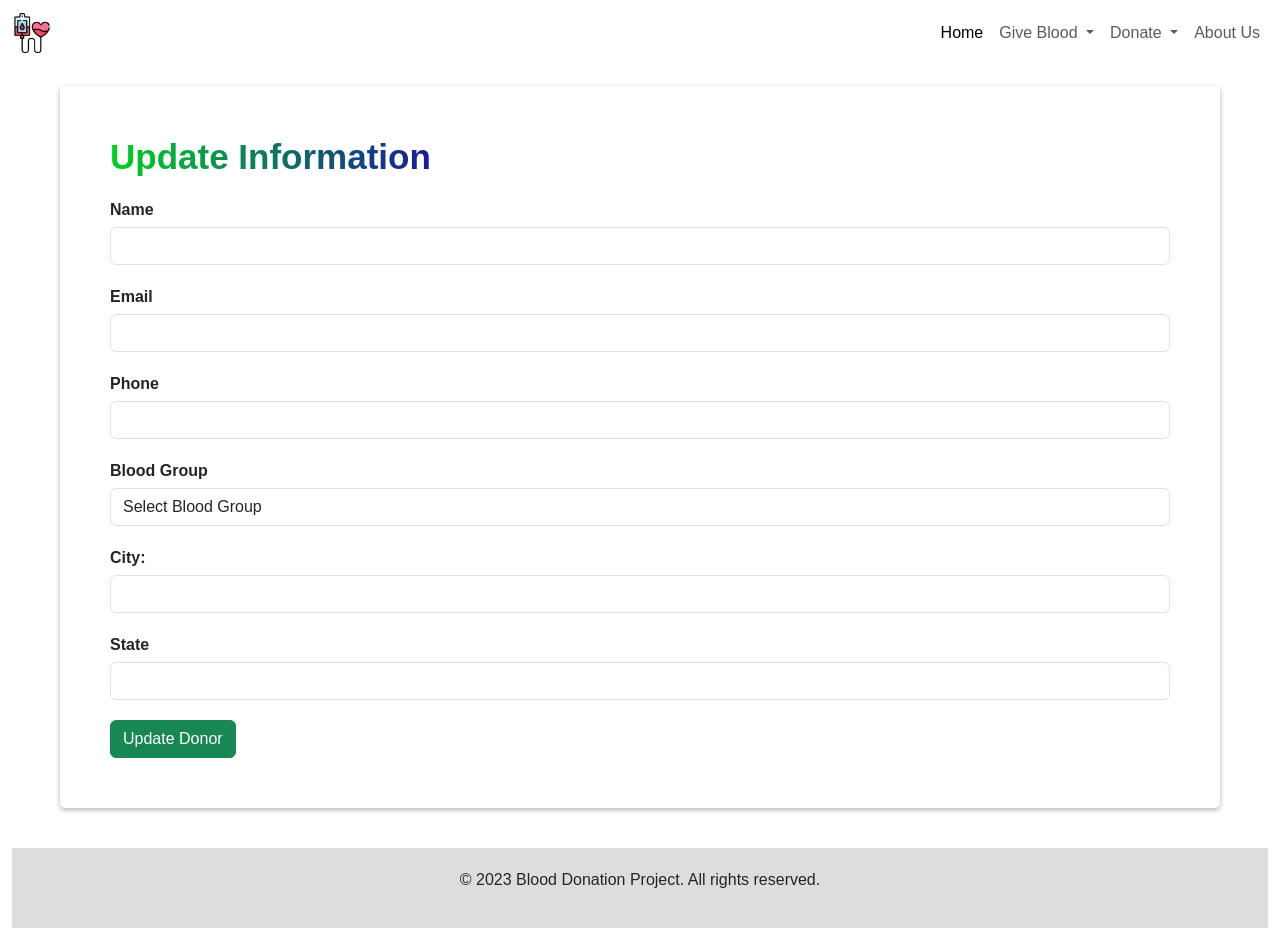
<file: updatedonor.html>
<!DOCTYPE html>
<html>
  <head>
    <title>Update Donor Information</title>
    <meta charset="UTF-8" />
    <meta name="viewport" content="width=device-width, initial-scale=1.0" />
    <link
      href="https://cdn.jsdelivr.net/npm/bootstrap@5.3.0-alpha3/dist/css/bootstrap.min.css"
      rel="stylesheet"
      integrity="sha384-KK94CHFLLe+nY2dmCWGMq91rCGa5gtU4mk92HdvYe+M/SXH301p5ILy+dN9+nJOZ"
      crossorigin="anonymous"
    />
    <script
      src="https://cdn.jsdelivr.net/npm/bootstrap@5.3.0-alpha3/dist/js/bootstrap.bundle.min.js"
      integrity="sha384-ENjdO4Dr2bkBIFxQpeoTz1HIcje39Wm4jDKdf19U8gI4ddQ3GYNS7NTKfAdVQSZe"
      crossorigin="anonymous"
    ></script>
    <script src="https://common.olemiss.edu/_js/sweet-alert/sweet-alert.min.js"></script>
    <link
      rel="stylesheet"
      type="text/css"
      href="https://common.olemiss.edu/_js/sweet-alert/sweet-alert.css"
    />
    <link rel="stylesheet" href="updatedonor.css" />
  </head>
  <body>
    <div class="container-fluid">
      <div class="banner">
        <header>
          <nav class="navbar navbar-expand-lg navbar-red bg-red static-top">
            <a class="navbar-brand" href="index.html">
              <img
                src="image/blood-donation.png"
                title="Blood Donor"
                alt="..."
                height="40"
              />
            </a>
            <button
              class="navbar-toggler"
              type="button"
              data-bs-toggle="collapse"
              data-bs-target="#navbarSupportedContent"
              aria-controls="navbarSupportedContent"
              aria-expanded="false"
              aria-label="Toggle navigation"
            >
              <span class="navbar-toggler-icon"></span>
            </button>
            <div class="collapse navbar-collapse" id="navbarSupportedContent">
              <ul class="navbar-nav ms-auto">
                <li class="nav-item">
                  <a
                    class="nav-link active"
                    aria-current="page"
                    href="index.html"
                    >Home</a
                  >
                </li>
                <!-- <li class="nav-item">
                <a class="nav-link" href="donar.html">Donors</a>
              </li> -->
                <li class="nav-item dropdown">
                  <a
                    class="nav-link dropdown-toggle"
                    href="#"
                    id="navbarDropdown"
                    role="button"
                    data-bs-toggle="dropdown"
                    aria-expanded="false"
                  >
                    Give Blood
                  </a>
                  <ul
                    class="dropdown-menu dropdown-menu-end"
                    aria-labelledby="navbarDropdown"
                  >
                    <li>
                      <a class="dropdown-item" href="recipient.html"
                        >Find Blood Donors</a
                      >
                    </li>
                    <li>
                      <a class="dropdown-item" href="bloodwork.html"
                        >How Blood Donation Helps</a
                      >
                    </li>
                  </ul>
                </li>
                <li class="nav-item dropdown">
                  <a
                    class="nav-link dropdown-toggle"
                    href="#"
                    id="navbarDropdown"
                    role="button"
                    data-bs-toggle="dropdown"
                    aria-expanded="false"
                  >
                    Donate
                  </a>
                  <ul
                    class="dropdown-menu dropdown-menu-end"
                    aria-labelledby="navbarDropdown"
                  >
                    <li>
                      <a class="dropdown-item" href="donar.html"
                        >Donate Blood</a
                      >
                    </li>
                    <li>
                      <a class="dropdown-item" href="donatefund.html"
                        >Donate Funds</a
                      >
                    </li>
                  </ul>
                </li>
                <li class="nav-item">
                  <a class="nav-link" href="aboutus.html">About Us</a>
                </li>
              </ul>
            </div>
          </nav>
        </header>
      </div>
      <main>
        <section class="donor-form">
          <h2 class="update">Update Information</h2>
          <form
            id="update-form"
            action="updatedonor.php"
            method="post"
            onsubmit="return validateform()"
            name="updateform"
          >
            <label for="name">Name</label>
            <input
              type="text"
              id="name"
              name="name"
              required
              class="form-control"
            />

            <label for="email">Email</label>
            <input
              type="email"
              id="email"
              name="email"
              required
              class="form-control"
            />

            <label for="phone">Phone</label>
            <input
              type="text"
              id="phone"
              name="phone"
              required
              class="form-control"
            />

            <label for="blood-group">Blood Group</label>
            <select
              id="blood-group"
              name="blood-group"
              required
              class="form-control"
            >
              <option value="">Select Blood Group</option>
              <option value="A+">A+</option>
              <option value="A-">A-</option>
              <option value="B+">B+</option>
              <option value="B-">B-</option>
              <option value="AB+">AB+</option>
              <option value="AB-">AB-</option>
              <option value="O+">O+</option>
              <option value="O-">O-</option>
            </select>

            <label for="city">City:</label>
            <input
              type="text"
              id="city"
              name="city"
              required
              class="form-control"
            />

            <label for="state">State</label>
            <input
              type="text"
              id="state"
              name="state"
              required
              class="form-control"
            />
            <button type="submit" id="submit" class="btn btn-success">
              Update Donor
            </button>
          </form>
        </section>
      </main>
      <footer>
        <p>&copy; 2023 Blood Donation Project. All rights reserved.</p>
      </footer>
    </div>
    <script src="updatedonor.js"></script>
  </body>
</html>
</file>
<file: style.css>
/* *{
	margin: 0;
	padding: 0;
	box-sizing: border-box;
} */
body {
	font-family: Arial, sans-serif;
	line-height: 1.5;
	
}
.banner{
	background-image: url("image/login7.jpg");
	background-size:cover;
	background-position: center;
	background-repeat: no-repeat;
	/* Additional styles for the background image */
	
  }
  

.hero {
	
	text-align: center;
	padding: 80px 20px;
	color: #020202;
  }
  
  .hero h2 {
	margin-top: 0;
  }
  
  .hero p {
	font-size: 20px;
	margin-bottom: 30px;
  }
  
  #donate-btn {
	background-color: #ded9de;
	color: #f30659;
	border: none;
	padding: 10px 20px;
	font-size: 18px;
	border-radius: 10px;
	cursor: pointer;
	transition: all 0.3s ease;
	
  }
  a {
	text-decoration: none;
	color: #f30659;
  }
  
  
  #donate-btn:hover {
	background-color: #6a8788;
	color: #fafcfd;
	border: 2px solid #f30659;
  }

.about h2 {
	font-size: 30px;
	margin-bottom: 20px;
}



footer {
	background-color: #ddd;
	padding: 20px;
	text-align: center;
	margin-top: 20px;
}
  .about{
	text-align: center;
  }
  .about_head{
	padding-top: 30px;
  }
  .about_head h2{
	color: #dc143c;
	font-size: 60px;
	font-weight: 700;
  }
  .about_head p{
	font-size: 20px;
  }
  .about_services h2{
	color: #353535ee;
	font-size: 30px;
	font-weight: 700;
  }
  .container {
	display: flex;
	justify-content: center;
	align-items: flex-start;
	height: 50vh;
  }
  
  .row {
	display: flex;
	justify-content: center;
	align-items: center;
  }
  
  .col-md-4 {
	text-align: center;
  }
  .bottom {
	display: flex;
	justify-content: flex-start;
	align-items: flex-start;
	width: 100%;
  }
  
  .row2 {
	display: flex;
	justify-content: flex-start;
	align-items: center;
  }
  
  .col-4 {
	text-align: left;
	margin-right: 20px;
  }
  .services{
	width: 100%;
	display: flex;
	justify-content: center;
	align-items: center;
  }
  
  .service_icon {
	display: flex;
	justify-content: center;
	align-items: center;
	margin-bottom: 10px;
	padding-left: 20px;
	height: 300px;
	width: 30%;
  }
  
  .service_icon img {
	margin-right: 10px;
  }
.service-content{
	width: 30%;
	align-items: center;
	margin: auto;
}
/* .service-content p{
	width: 30%;
	justify-content: center;
	
} */

  /* slider */
  @import url('https://fonts.googleapis.com/css?family=Poppins:400,500,600,700&display=swap');
  .save{
	text-align: center;
	font-size: 35px;
	font-weight: 600;
	background: -webkit-linear-gradient(
	  right,
	  #c40a0a,
	  #eac10b,
	  #f50606,
	  #f5ed07
	);
	-webkit-background-clip: text;
	-webkit-text-fill-color: transparent;
  }

  .blood, .forever{
	text-align: center;
	font-size: 35px;
	font-weight: 600;
	background: -webkit-linear-gradient(
	  right,
	  #0871e1,
	  #0fd0da,
	  #0401c0,
	  #07b14e
	);
	-webkit-background-clip: text;
	-webkit-text-fill-color: transparent;
  }

  .donor{
	text-align: center;
	font-size: 35px;
	font-weight: 600;
	background: -webkit-linear-gradient(
	  right,
	  #e72907,
	  #c51404,
	  #d40633,
	  #f30303
	);
	-webkit-background-clip: text;
	-webkit-text-fill-color: transparent;
  }
  .made{
	text-align: center;
	font-size: 35px;
	font-weight: 600;
	background: -webkit-linear-gradient(
	  right,
	  #d1e707,
	  #f20f93,
	  #15f132,
	  #09ba9a
	);
	-webkit-background-clip: text;
	-webkit-text-fill-color: transparent;
  }

  .shero{
	text-align: center;
	font-size: 35px;
	font-weight: 600;
	background: -webkit-linear-gradient(
	  right,
	  #09ba9a,
	  #15f132,
	  #f20f93,
	  #d1e707
	 
	  
	);
	-webkit-background-clip: text;
	-webkit-text-fill-color: transparent;
  }
</file>
<file: aboutus.css>
body {
	font-family: Arial, sans-serif;
	line-height: 1.5;
	
}
.banner{
	background-image: url("image/login8.jpg");
	background-size:cover;
	background-position: center;
	background-repeat: no-repeat;
	/* Additional styles for the background image */
  }
  

.hero {
	
	text-align: center;
	padding: 80px 20px;
	color: #fffbfb;
  }
  
  .hero h1 {
	margin-top: 0;
    color: #be0606ee;
    font-size: 45px;
    font-weight: bold;
  }
  
  .hero p {
	font-size: 18px;
	margin-bottom: 30px;
  }
  
  #donate-btn {
	background-color: #e6e5e6;
	color: #f30659;
	border: none;
	padding: 10px 20px;
	font-size: 18px;
	border-radius: 10px;
	cursor: pointer;
	transition: all 0.3s ease;
	
  }
  a {
	text-decoration: none;
	color: #f30659;
  }
  
  
  #donate-btn:hover {
	background-color: #6a8788;
	color: #fafcfd;
	border: 2px solid #f30659;
  }

.about h2 {
	font-size: 30px;
	margin-bottom: 20px;
}



footer {
	background-color: #ddd;
	padding: 20px;
	text-align: center;
	margin-top: 20px;
}
  .about{
	text-align: center;
  }
  .about_head{
	padding-top: 30px;
  }
  .about_head h2{
	color: #dc143c;
	font-size: 40px;
	font-weight: 700;
  }
  .about_head p{
	font-size: 15px;
    display: flex;
    align-items: flex-start;
    justify-content: center;
  }
  .about_services h2{
	color: #0a0909ee;
	font-size: 30px;
	font-weight: 700;
  }
  .container {
	display: flex;
	justify-content: center;
	align-items: flex-start;
	height: 48vh;
  }
  
  .row {
	display: flex;
	justify-content: center;
	align-items: center;
  }
  
  .col-md-4 {
	text-align: center;
  }
  .bottom {
	display: flex;
	justify-content: flex-start;
	align-items: flex-start;
  }
  
  .row2 {
	display: flex;
	justify-content: flex-start;
	align-items: center;
  }
  
  .col-4 {
	text-align: left;
	margin-right: 20px;
  }
  
  .service_icon {
	display: flex;
	justify-content: center;
	align-items: center;
	margin-bottom: 10px;
	padding-left: 20px;
	height: 500px;
	width: 500px;
  }
  
  .service_icon img {
	margin-right: 10px;
  }

  .bottom {
	display: flex;
	justify-content: flex-start;
	align-items: flex-start;
  }
  
  .row2 {
	display: flex;
	justify-content: flex-start;
	align-items: flex-start;
  }
  
  .col-4 {
	text-align: left;
	margin-right: 20px;
  }
  
  .service_icon {
	display: flex;
	justify-content: center;
	align-items: center;
	margin-bottom: 10px;
  }
  
  .service_icon img {
	margin-right: 10px;
  }
  
  
  .form-main{
	
	padding-top: 30px;
	
  }
  .form-main h2{
	display: flex;
    align-items: flex-start;
    justify-content: center;
	color: #dcd514;
	font-size: 40px;
	font-weight: 700;
  }
 
  .form-main p{
	font-size: 18px;
    display: flex;
    align-items: flex-start;
    justify-content: center;
  }
  .form-div{
	
	display: flex;
    align-items: flex-start;
    justify-content: center;
  }

  /* .... */
 

.feedback-input {
	color:#3c3c3c;
	font-family: Helvetica, Arial, sans-serif;
  font-weight:500;
	font-size: 18px;
	border-radius: 0;
	line-height: 22px;
	background-color: #fbfbfb;
	padding: 13px 13px 13px 54px;
	margin-bottom: 10px;
	width:100%;
	-webkit-box-sizing: border-box;
	-moz-box-sizing: border-box;
	-ms-box-sizing: border-box;
	box-sizing: border-box;
  border: 3px solid rgba(0,0,0,0);
}

.feedback-input:focus{
	background: #fff;
	box-shadow: 0;
	border: 3px solid #3498db;
	color: #3498db;
	outline: none;
  padding: 13px 13px 13px 54px;
}

.focused{
	color:#30aed6;
	border:#30aed6 solid 3px;
}
  .text {
        text-align: center;
        font-size: 35px;
        font-weight: 600;
        background: -webkit-linear-gradient(
          right,
          #56d8e4,
          #9f01ea,
          #56d8e4,
          #9f01ea
        );
        -webkit-background-clip: text;
        -webkit-text-fill-color: transparent;
      }




/* Icons ---------------------------------- */
@import url("https://fonts.googleapis.com/css?family=Poppins:400,500,600,700&display=swap");
      * {
        margin: 0;
        padding: 0;
        outline: none;
        box-sizing: border-box;
        font-family: "Poppins", sans-serif;
      }
      .connect {
        margin-top: -100px;
        display: flex;
        align-items: center;
        justify-content: center;
        min-height: 100vh;
        padding: 40px;
        /* background: linear-gradient(115deg, #56d8e4 10%, #9f01ea 90%); */
      }
      .containerr {
        max-width: 800px;
        background: #fff;
        width: 800px;
        padding: 25px 40px 10px 40px;
        box-shadow: 0px 0px 10px rgba(0, 0, 0, 0.1);
      }
    .allabout {
        text-align: center;
        font-size: 35px;
        font-weight: 600;
        background: -webkit-linear-gradient(
          right,
          #e45656,
          #e1ae07,
          #d41208,
          #a6d209
        );
        -webkit-background-clip: text;
        -webkit-text-fill-color: transparent;
      }
      .containerr form {
        padding: 40px 0 0 0;
      }
      .containerr form .form-row {
        display: flex;
        margin: 32px 0;
      }
      form .form-row .input-data {
        width: 100%;
        height: 40px;
        margin: 0 20px;
        position: relative;
      }
      form .form-row .textarea {
        height: 70px;
      }
      .input-data input,
      .textarea textarea {
        display: block;
        width: 100%;
        height: 100%;
        border: none;
        font-size: 17px;
        border-bottom: 2px solid rgba(0, 0, 0, 0.12);
      }
      .input-data input:focus ~ label,
      .textarea textarea:focus ~ label,
      .input-data input:valid ~ label,
      .textarea textarea:valid ~ label {
        transform: translateY(-20px);
        font-size: 14px;
        color: #3498db;
      }
      .textarea textarea {
        resize: none;
        padding-top: 10px;
      }
      .input-data label {
        position: absolute;
        pointer-events: none;
        bottom: 10px;
        font-size: 16px;
        transition: all 0.3s ease;
        
      }
      .textarea label {
        width: 100%;
        bottom: 40px;
        background: #fff;
      }
      .input-data .underline {
        position: absolute;
        bottom: 0;
        height: 2px;
        width: 100%;
      }
      .input-data .underline:before {
        position: absolute;
        content: "";
        height: 2px;
        width: 100%;
        background: #3498db;
        transform: scaleX(0);
        transform-origin: center;
        transition: transform 0.3s ease;
      }
      .input-data input:focus ~ .underline:before,
      .input-data input:valid ~ .underline:before,
      .textarea textarea:focus ~ .underline:before,
      .textarea textarea:valid ~ .underline:before {
        transform: scale(1);
      }
     
      
      .submit-btn .input-data {
        overflow: hidden;
        height: 45px !important;
        width: 100% !important;
        
        
      }
      .submit-btn .input-data .inner {
        height: 100%;
        width: 300%;
        position: absolute;
        left: -100%;
        background: -webkit-linear-gradient(
          right,
          #56d8e4,
          #9f01ea,
          #56d8e4,
          #9f01ea
        );
        transition: all 0.4s;
      }
      .submit-btn .input-data:hover .inner {
        left: 0;
      }
      .submit-btn .input-data input {
        background: none;
        border: none;
        color: #fff;
        font-size: 17px;
        font-weight: 500;
        text-transform: uppercase;
        letter-spacing: 1px;
        cursor: pointer;
        position: relative;
        z-index: 2;
      }
      @media (max-width: 700px) {
        .containerr .text {
          font-size: 30px;
        }
        .containerr form {
          padding: 10px 0 0 0;
        }
        .containerr form .form-row {
          display: block;
        }
        form .form-row .input-data {
          margin: 35px 0 !important;
        }
        .submit-btn .input-data {
          width: 40% !important;
          
        }
      }

      @import url('https://fonts.googleapis.com/css?family=Poppins:400,500,600,700&display=swap');
      .eligable{
      text-align: center;
      font-size: 35px;
      font-weight: 600;
      background: -webkit-linear-gradient(
        right,
        #0ac4a5,
        #610bea,
        #06f516,
        #17f507
      );
      -webkit-background-clip: text;
      -webkit-text-fill-color: transparent;
      }
</file>
<file: bloodwork.css>
body {
	font-family: Arial, sans-serif;
	line-height: 1.5;
	
}
.banner{
	background-image: url("image/login2.jpg");
	background-size:cover;
	background-position: center;
	background-repeat: no-repeat;
	/* Additional styles for the background image */
  }
  

.hero {
	
	text-align: center;
	padding: 80px 20px;
	color: #ffffff;
	font-weight: bold;
  }
  
  .hero h2 {
	margin-top: 0;
    color: #af021cee;
    font-size: 35px;
    font-weight: bold;
  }
  
  .hero p {
	font-size: 18px;
	margin-bottom: 30px;
  }
  
  #donate-btn {
	background-color: #e6e5e6;
	color: #f30659;
	border: none;
	padding: 10px 20px;
	font-size: 18px;
	border-radius: 10px;
	cursor: pointer;
	transition: all 0.3s ease;
	
  }
  a {
	text-decoration: none;
	color: #f30659;
  }
  
  
  #donate-btn:hover {
	background-color: #6a8788;
	color: #fafcfd;
	border: 2px solid #f30659;
  }

.about h2 {
	font-size: 30px;
	margin-bottom: 20px;
}



footer {
	background-color: #ddd;
	padding: 20px;
	text-align: center;
	margin-top: 20px;
}
  .about{
	text-align: center;
  }
  .about_head{
	padding-top: 30px;
  }
  .about_head h2{
	color: #dc143c;
	font-size: 40px;
	font-weight: 700;
  }
  .about_head p{
	font-size: 15px;
    display: flex;
    align-items: flex-start;
    justify-content: center;
  }
  .about_services h2{
	color: #0a0909ee;
	font-size: 30px;
	font-weight: 700;
  }
  .container {
	display: flex;
	justify-content: center;
	align-items: flex-start;
	height: 48vh;
  }
  
  .row {
	display: flex;
	justify-content: center;
	align-items: center;
  }
  
  .col-md-4 {
	text-align: center;
  }
  .bottom {
	display: flex;
	justify-content: flex-start;
	align-items: flex-start;
  }
  
  .row2 {
	display: flex;
	justify-content: flex-start;
	align-items: center;
  }
  
  .col-4 {
	text-align: left;
	margin-right: 20px;
  }
  
  .service_icon {
	display: flex;
	justify-content: center;
	align-items: center;
	margin-bottom: 10px;
	padding-left: 20px;
	height: 500px;
	width: 500px;
  }
  
  .service_icon img {
	margin-right: 10px;
  }

  .bottom {
	display: flex;
	justify-content: flex-start;
	align-items: flex-start;
  }
  
  .row2 {
	display: flex;
	justify-content: flex-start;
	align-items: flex-start;
  }
  
  .col-4 {
	text-align: left;
	margin-right: 20px;
  }
  
  .service_icon {
	display: flex;
	justify-content: center;
	align-items: center;
	margin-bottom: 10px;
  }
  
  .service_icon img {
	margin-right: 10px;
  }
  .campain{
	margin-top: -100px;
	height: 500px;
	width: 100%;
  }



  /* ............... */
  
  /* .container{
    width: 100%;
    height: 100vh;
    background-color: #fbfbfb;
 
  } */

  .slider{
    width: 800px;
    height: 500px;
    border-radius: 10px;
    overflow: hidden;
   background-color: #141414;
   

  }
  .slides{
    width: 500%;
    height: 500px;
    display: flex;
  }
  .slides input{
    display: none;
  }
  .slide{
    width: 20%;
    transition: 2s;
  }
  .slide img{
    width: 800px;
    height: 500px;
  }

  /* css for manual slides */

.navigation-manual{
position: absolute;
width: 800px;
margin-top: -40px;
display: flex;
justify-content: center;
  }
.manual-btn{
    border: 2px solid #ffffff;
    padding: 5px;
    border-radius: 10px;
    cursor: pointer;
    transition: 1s;
  }
.manual-btn:not(:last-child){
    margin-right: 40px;
}
.manual-btn:hover{
    background: #40D3DC;

}

#radio1:checked ~ .first{
    margin-left: 0;
}
#radio2:checked ~ .first{
    margin-left: -20%;
}
#radio3:checked ~ .first{
    margin-left: -40%;
}
#radio4:checked ~ .first{
    margin-left: -60%;
}

/* css for automatic navigation */

.navigation-auto
{
    position: absolute;
    display: flex;
    width: 800px;
    justify-content: center;
    margin-top: 460px;
}
.navigation-auto div{
border: 2px solid #40D3DC;
padding: 5px;
border-radius: 10px;
transition: 1s;
}
.navigation-auto div:not(:last-child){
    margin-right: 40px;
}

#radio1:checked ~.navigation-auto.auto-btn1{
    background: #40D3DC;

}
#radio1:checked ~.navigation-auto.auto-btn2{
    background: #40D3DC;
    
}
#radio1:checked ~.navigation-auto.auto-btn3{
    background: #40D3DC;
    
}
#radio1:checked ~.navigation-auto.auto-btn4{
    background: #40D3DC;
    
}
.container-1st {
  display: flex;
  justify-content: center;
  align-items: center;
  

   
    /* display: grid;
    place-items: center; */
   /* padding-top: -100px; */
  
}
@import url('https://fonts.googleapis.com/css?family=Poppins:400,500,600,700&display=swap');
.why{
	text-align: center;
	font-size: 35px;
	font-weight: 600;
	background: -webkit-linear-gradient(
	  right,
	  #09ba9a,
	  #06f3e0,
	  #1b08ab,
	  #02d21e
	 
	  
	);
	-webkit-background-clip: text;
	-webkit-text-fill-color: transparent;
  }

  .needs{
    text-align: center;
    font-size: 35px;
    font-weight: 600;
    background: -webkit-linear-gradient(
      right,
      #ba0994,
      #f37506,
      #ab0836,
      #d202a2
     
      
    );
    -webkit-background-clip: text;
    -webkit-text-fill-color: transparent;
    }
    .eligable{
      text-align: center;
      font-size: 35px;
      font-weight: 600;
      background: -webkit-linear-gradient(
        right,
        #09ba9f,
        #cf7208,
        #bee60c,
        #59d202
       
        
      );
      -webkit-background-clip: text;
      -webkit-text-fill-color: transparent;
      }
</file>
<file: donar.css>
* {
	box-sizing: border-box;
	margin: 0;
	padding: 0;
}

body {
	font-family: Arial, sans-serif;
	line-height: 1.5;
	
}
.banner{
	background-image: url("");
	background-size:cover;
	background-position: center;
	background-repeat: no-repeat;
	/* Additional styles for the background image */
  }
  a:link:hover { text-decoration: none; }
h1 {
	font-size: 28px;
	margin: 0;
}

nav ul {
	display: flex;
	list-style: none;
}

main {
	max-width: 1200px;
	margin: 0 auto;
	padding: 20px;
}

.donor-form {
	background-color: #fff;
	padding: 50px;
	border-radius: 5px;
	box-shadow: 0 2px 5px rgba(0, 0, 0, 0.3);
}

h2 {
	font-size: 24px;
	margin-bottom: 20px;
}

form label {
	display: block;
	margin-bottom: 5px;
	font-weight: bold;
}

form input,
form select {
	display: block;
	width: 100%;
	padding: 10px;
	font-size: 16px;
	border-radius: 5px;
	border: 1px solid #ccc;
	margin-bottom: 20px;
}


footer {
	background-color: #ddd;
	padding: 20px;
	text-align: center;
	margin-top: 20px;
}

@import url('https://fonts.googleapis.com/css?family=Poppins:400,500,600,700&display=swap');
.become{
	text-align: left;
	font-size: 35px;
	font-weight: 600;
	background: -webkit-linear-gradient(	
	  right,
	  #e10000,
	  #ab0847
	 
	  
	);
	-webkit-background-clip: text;
	-webkit-text-fill-color: transparent;
  }
</file>
<file: recipient.css>
body,
.container-fluid {
  font-family: Arial, sans-serif;
  line-height: 1.5;
  background-color: #b20a2c;
  display: flex;
  min-height: 100vh;
  flex-direction: column;
}

  a:link:hover { text-decoration: none; }
  a {
	color: #333;
	text-decoration: none;
}

/* a:hover {
	text-decoration: underline;
} */
/* .container-fluid{
	
	background-image: linear-gradient(to right, #fffbd5 #b20a2c);
	
} */

.container-fluid {
	/* background-image: linear-gradient(to right, #fffbd5, #b20a2c); */
	background-image: url("./image/recipient.jpg");
	background-size: cover;
	background-repeat: no-repeat;
	background-position: center;
  }


form {
	margin-bottom: 20px;
}

label {
	display: block;
	margin-bottom: 5px;
}

input,
select {
	padding: 10px;
	border-radius: 5px;
	border: 1px solid #ddd;
	margin-bottom: 10px;
	width: 100%;
	box-sizing: border-box;
}

input[type="text"],
input[type="email"],
input[type="tel"] {
	height: 40px;
}

/* input[type="submit"],
button {
	background-color: linear-gradient(to left, #fffbd5 #b20a2c);
	color: #fff;
	border: none;
	border-radius: 5px;
	padding: 10px 20px;
	cursor: pointer;
}

input[type="submit"]:hover,
button:hover {
	background-color: #e53935;
} */

.recipient-list {
	background-color: #f9f9f9;
	padding: 20px;
	border-radius: 5px;
	box-shadow: 0 0 10px rgba(0, 0, 0, 0.1);
}

.recipient-results {
	margin-top: 20px;
}

.recipient-results h3 {
	margin-top: 0;
}

.recipient-results p {
	margin: 0;
}
footer {
	/* background-color: #333; */
	color: #0b0a0a;
	text-align: center;
	padding: 10px;
	
}


.search-result {
  background-color: #fff;
  border: 1px solid #ccc;
  box-shadow: 0 0 5px rgba(0, 0, 0, 0.1);
  padding: 20px;
  margin-top: 20px;
}

.search-result h3 {
  font-size: 18px;
  margin-bottom: 10px;
}

.search-result p {
  font-size: 16px;
  margin: 0;
}

.search-result table {
  width: 100%;
  border-collapse: collapse;
  margin-top: 10px;
}

.search-result th,
.search-result td {
  padding: 10px;
  border: 1px solid #ccc;
}

.search-result th {
  font-weight: bold;
  background-color: #f5f5f5;
  text-align: left;
}

.search-result tr:nth-child(even) {
  background-color: #f5f5f5;
}


@import url('https://fonts.googleapis.com/css?family=Poppins:400,500,600,700&display=swap');
.find{
	text-align: left;
	font-size: 35px;
	font-weight: 600;
	background: -webkit-linear-gradient(
	  right,
	  #baba09,
	  #06f3e0,
	  #0808ab,
	  #d2b302
	 
	  
	);
	-webkit-background-clip: text;
	-webkit-text-fill-color: transparent;
  }

  .search{
	text-align: left;
	font-size: 25px;
	font-weight: 600;
	background: -webkit-linear-gradient(
	  right,
	  #ba0909,
	  #06f3e0,
	  #0808ab,
	  #b0047a
	 
	  
	);
	-webkit-background-clip: text;
	-webkit-text-fill-color: transparent;
  }
</file>
<file: updatedonor.css>
* {
	box-sizing: border-box;
	margin: 0;
	padding: 0;
}

body {
	font-family: Arial, sans-serif;
	line-height: 1.5;
	
}
.banner{
	/* background-image: url("./image/blood.jpg"); */
	background-size:cover;
	background-position: center;
	background-repeat: no-repeat;
	/* Additional styles for the background image */
  }
  a:link:hover { text-decoration: none; }
h1 {
	font-size: 28px;
	margin: 0;
}

nav ul {
	display: flex;
	list-style: none;
}

main {
	max-width: 1200px;
	margin: 0 auto;
	padding: 20px;
}

.donor-form {
	background-color: #fff;
	padding: 50px;
	border-radius: 5px;
	box-shadow: 0 2px 5px rgba(0, 0, 0, 0.3);
}

h2 {
	font-size: 24px;
	margin-bottom: 20px;
}

form label {
	display: block;
	margin-bottom: 5px;
	font-weight: bold;
}

form input,
form select {
	display: block;
	width: 100%;
	padding: 10px;
	font-size: 16px;
	border-radius: 5px;
	border: 1px solid #ccc;
	margin-bottom: 20px;
}

/* form button {
	background-color: #c0392b;
	color: #fff;
	font-size: 16px;
	padding: 10px 20px;
	border: none;
	border-radius: 5px;
	cursor: pointer;
	transition: background-color 0.3s ease-in-out;
}

form button:hover {
	background-color: #a93226;
} */
footer {
	background-color: #ddd;
	padding: 20px;
	text-align: center;
	margin-top: 20px;
}

@import url('https://fonts.googleapis.com/css?family=Poppins:400,500,600,700&display=swap');
.update{
	text-align: left;
	font-size: 35px;
	font-weight: 600;
	background: -webkit-linear-gradient(
	  right,
	  #09ba9a,
	  #06f3e0,
	  #1b08ab,
	  #02d21e
	 
	  
	);
	-webkit-background-clip: text;
	-webkit-text-fill-color: transparent;
  }
</file>
